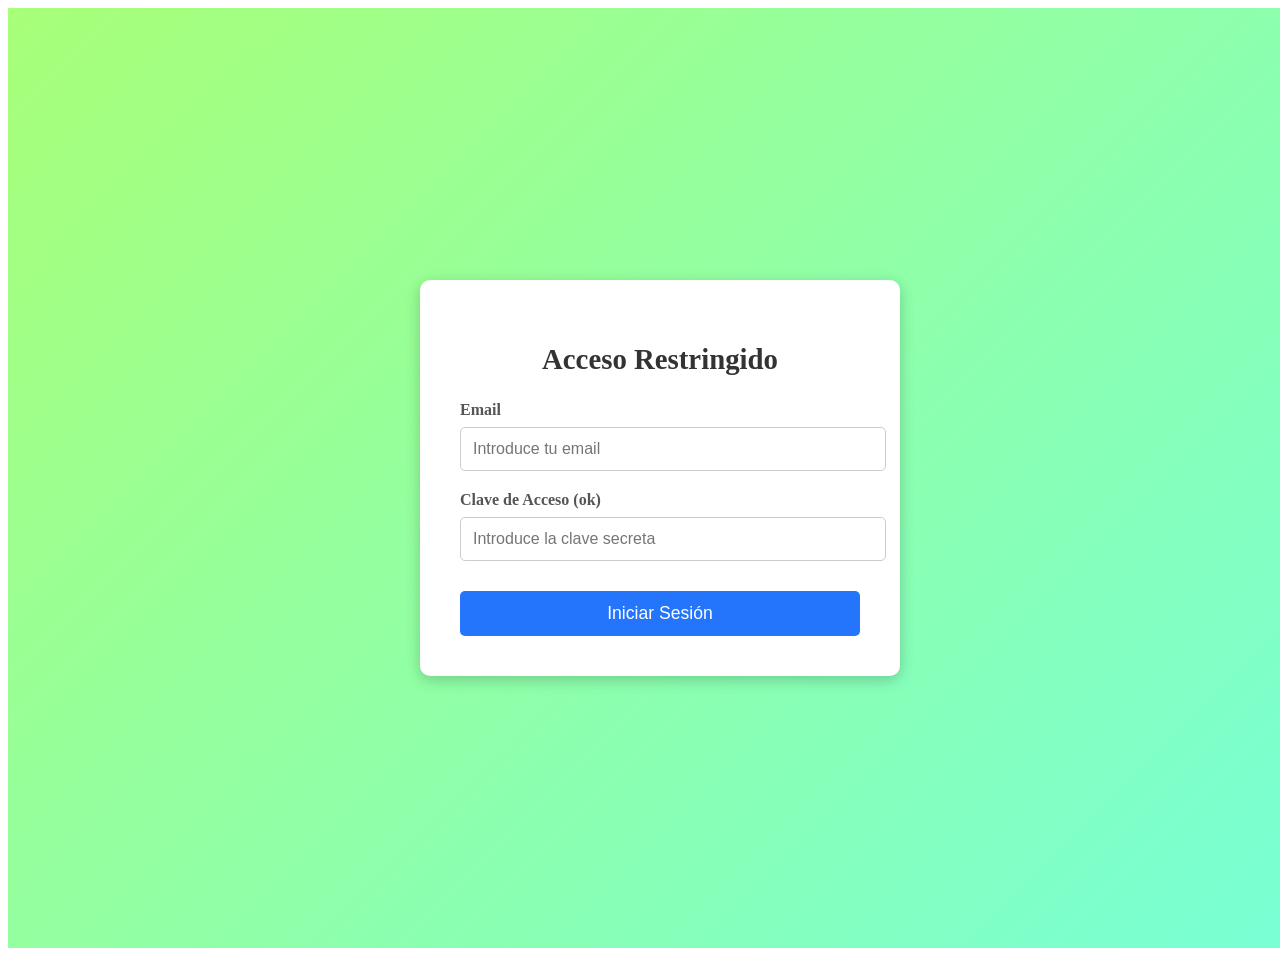
<file: index.html>
<!DOCTYPE html>
<html lang="es">
<head>
    <meta charset="UTF-8">
    <meta name="viewport" content="width=device-width, initial-scale=1.0">
    <title>Login con Clave Estática</title>
    <link rel="stylesheet" href="login.css">
</head>
<body>

    <section class="login-container">
        
        <div class="login-box">
            <h2>Acceso Restringido</h2>
            
            <form onsubmit="return validarLogin(event);">
                
                <div class="input-group">
                    <label for="email">Email</label>
                    <input type="email" id="email" name="email" placeholder="Introduce tu email" required>
                </div>
                
                <div class="input-group">
                    <label for="password">Clave de Acceso (ok)</label>
                    <input type="password" id="password" name="password" placeholder="Introduce la clave secreta" required>
                </div>
                
                <button type="submit" class="login-button">Iniciar Sesión</button>
            </form>

        </div> 
    </section>

    <script src="login.js"></script>
    
</body>

</html>
</file>
<file: login.css>
/* Contenedor principal: Centra el formulario */
.login-container {
    display: flex;
    justify-content: center;
    align-items: center;
    min-height: 100vh;
    width: 100%;
    /* Fondo atractivo para la vista de escritorio */
    background: linear-gradient(135deg, #a8ff78 0%, #78ffd6 100%);
    padding: 1.25rem; /* 20px de padding */
}

/* La caja del formulario */
.login-box {
    background: white;
    padding: 2.5rem; /* 40px */
    border-radius: 0.625rem; /* 10px */
    box-shadow: 0 0.25rem 0.9375rem rgba(0, 0, 0, 0.2); /* Sombra */
    width: 100%;
    max-width: 25rem; /* 400px, el ancho máximo */
    text-align: center;
}

.login-box h2 {
    margin-bottom: 1.5625rem; /* 25px */
    color: #333;
    font-size: 1.8rem;
}

/* División para agrupar Label e Input */
.input-group {
    margin-bottom: 1.25rem; /* 20px */
    text-align: left;
}

.input-group label {
    display: block;
    margin-bottom: 0.5rem; /* 8px */
    font-weight: bold;
    color: #555;
}

.input-group input {
    width: 100%;
    padding: 0.75rem; /* 12px */
    border: 1px solid #ccc;
    border-radius: 0.3125rem; /* 5px */
    font-size: 1rem;
    transition: border-color 0.3s;
}

.input-group input:focus {
    border-color: #2575fc;
    outline: none;
}

/* Estilo del botón */
.login-button {
    width: 100%;
    padding: 0.75rem; /* 12px */
    border: none;
    border-radius: 0.3125rem; /* 5px */
    background-color: #2575fc;
    color: white;
    font-size: 1.1rem;
    cursor: pointer;
    transition: background-color 0.3s ease;
    margin-top: 0.625rem; /* 10px */
}

.login-button:hover {
    background-color: #0e63e2;
}

/* -------------------------------------- */
/* MEDIA QUERY: RESPONSIVE MÓVILES */
/* -------------------------------------- */

/* Estilos aplicados cuando la pantalla mide 600px o menos */
@media (max-width: 600px) {
    
    /* El contenedor principal simula una vista de aplicación */
    .login-container {
        padding: 0; /* Quita el padding exterior */
        background: #fff; /* Fondo blanco liso */
        align-items: flex-start; /* Mueve el formulario arriba */
        min-height: auto; 
    }

    /* La caja del formulario se expande y pierde los adornos de tarjeta */
    .login-box {
        padding: 1.5rem; /* 24px de padding interno */
        margin-top: 2rem; /* 32px de espacio superior */
        width: 100%;
        max-width: 100%;
        box-shadow: none; /* Elimina la sombra */
        border-radius: 0; /* Elimina el borde redondeado */
        border: none;
    }

    .login-box h2 {
        font-size: 1.7rem; /* Ajuste sutil del tamaño */
        text-align: left;
    }
    
    .input-group input {
        padding: 1rem; /* Aumenta el padding para un mejor toque táctil (16px) */
    }

}
</file>
